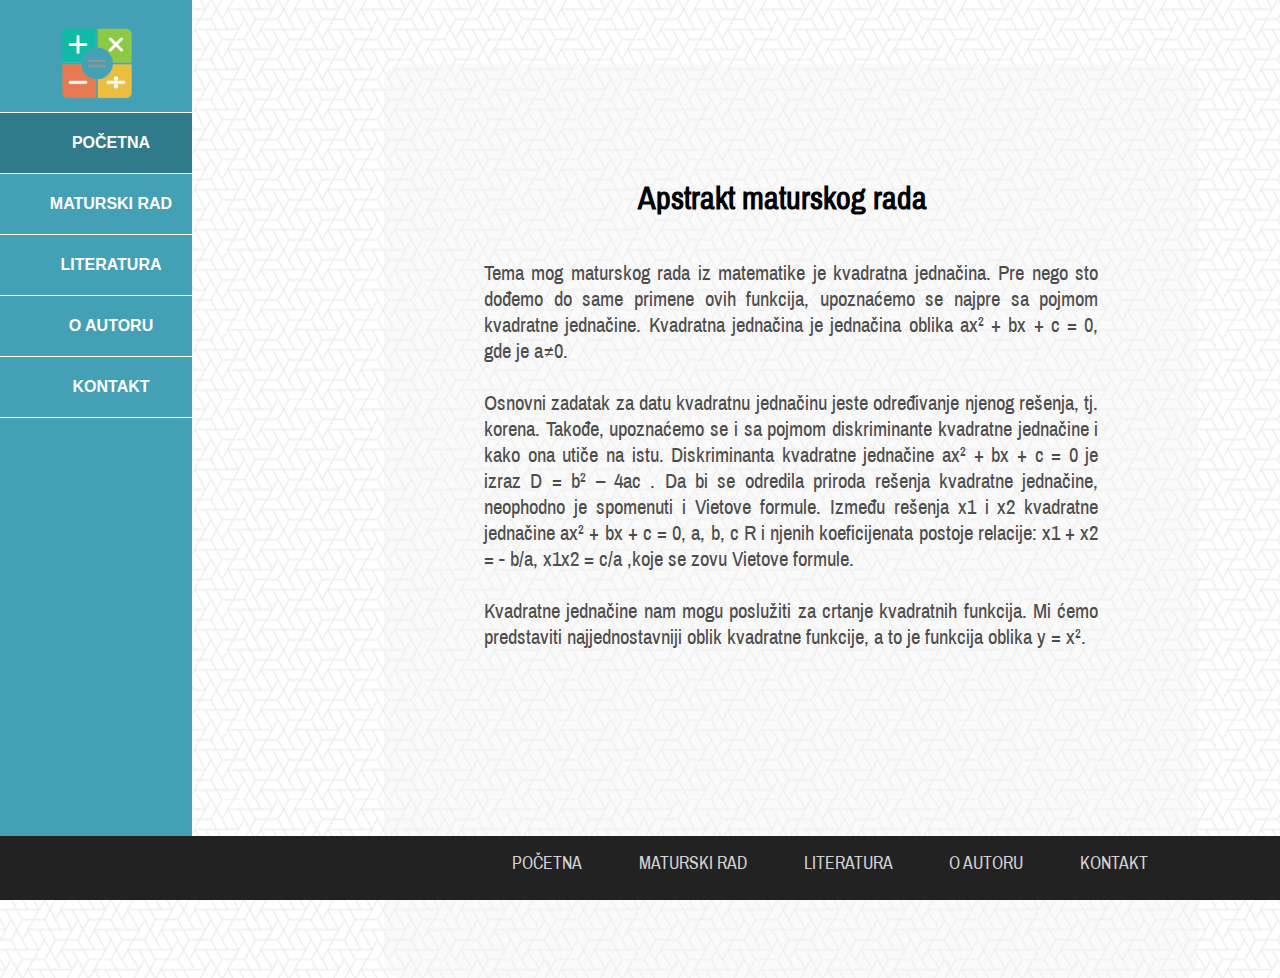
<file: index.html>
<!DOCTYPE HTML>

<html lang="en">
<head>
    <title>Apstrakt maturskog rada</title>
    <meta charset="utf-8" />
    <meta name="viewport" content="width=device-width, initial-scale=1" />
    <link rel="stylesheet" href="test.css"/>
</head>

<body>
    <div class="container">
        <div class="meni">
           <a href="index.html"> <img class="logo" src ="Slike/logo.png"></a>
           <nav>
            <ul>
                <li class="active"><a href="index.html">Početna</a></li>
                <li><a href="maturskirad.html">Maturski rad</a></li>
                <li><a href="literatura.html">Literatura</a></li>
                <li><a href="oautoru.html">O autoru</a></li>
                <li><a href="kontakt.html">Kontakt</a></li>
            </ul>
          </nav>
        </div>

        <div class="main">
            <div class = "sadrzaj">
              <h1 class="centar">Apstrakt maturskog rada</h1>
              <br>
              <p>Tema mog maturskog rada iz matematike je kvadratna jednačina.
              Pre nego sto dođemo do same primene ovih funkcija, upoznaćemo se najpre sa pojmom kvadratne jednačine.
              Kvadratna jednačina je jednačina oblika ax² + bx + c = 0, gde je a≠0.<br><br>
              Osnovni zadatak za datu kvadratnu jednačinu jeste određivanje njenog rešenja, tj. korena.
              Takođe, upoznaćemo se i sa pojmom diskriminante kvadratne jednačine i kako ona utiče na istu.
              Diskriminanta kvadratne jednačine ax² + bx + c = 0 je izraz D = b² – 4ac .
              Da bi se odredila priroda rešenja kvadratne jednačine, neophodno je spomenuti i Vietove formule.
              Između rešenja x1 i x2 kvadratne jednačine ax² + bx + c = 0, a, b, c  R i njenih koeficijenata postoje relacije:
              x1 + x2 = - b/a,      x1x2 = c/a ,koje se zovu Vietove formule.<br><br>
              Kvadratne jednačine nam mogu poslužiti za crtanje kvadratnih funkcija.
              Mi ćemo predstaviti najjednostavniji oblik kvadratne funkcije, a to je funkcija oblika y = x².</p>

            </div>
        </div>
        <footer>
          <div class="wrapper">
              <ul>
                <li><a href="index.html">Početna</a></li>
                <li><a href="maturskirad.html">Maturski rad</a></li>
                <li><a href="literatura.html">Literatura</a></li>
                <li><a href="oautoru.html">O autoru</a></li>
                <li><a href="kontakt.html">Kontakt</a></li>
              </ul>
          </div>
        </footer>
    </div>

</body>
</html>
</file>
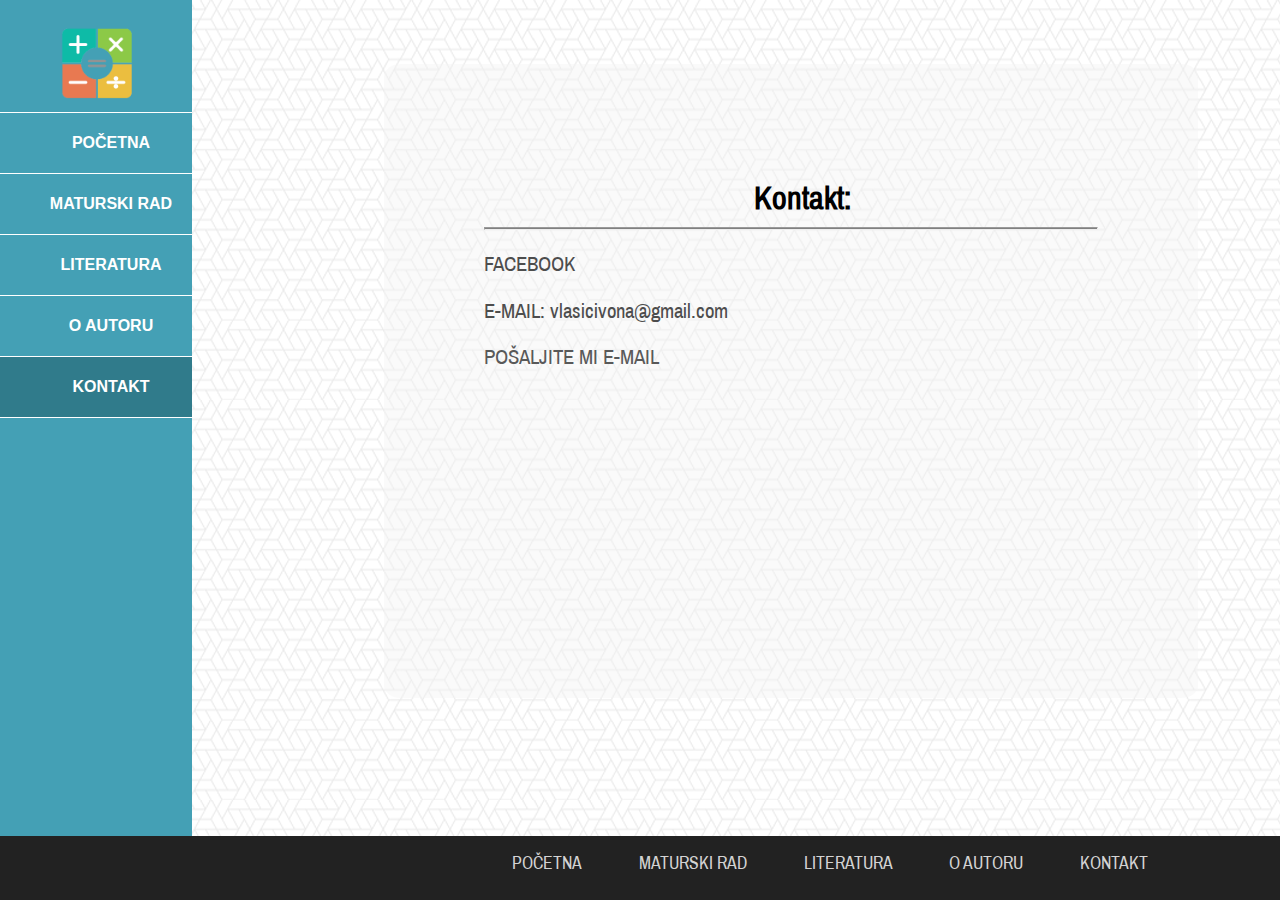
<file: kontakt.html>
<!DOCTYPE HTML>

<html lang="en">
<head>
    <title>Kontakt</title>
    <meta charset="utf-8" />
    <meta name="viewport" content="width=device-width, initial-scale=1" />
    <link rel="stylesheet" href="test.css"/>
</head>

<body>
    <div class="container">
        <div class="meni">
           <a href="index.html"> <img class="logo" src ="Slike/logo.png"></a>
           <nav>
            <ul>
                <li><a href="index.html">Početna</a></li>
                <li><a href="maturskirad.html">Maturski rad</a></li>
                <li><a href="literatura.html">Literatura</a></li>
                <li><a href="oautoru.html">O autoru</a></li>
                <li class="active"><a href="kontakt.html">Kontakt</a></li>
            </ul>
          </nav>
        </div>

        <div class="main">
            <div class = "sadrzaj">

              <h1 class="centar naslovnasredini">Kontakt: </h1>
              <hr>
              <a href="https://www.facebook.com/ivona.vlasic" class="mailtolink"><p>FACEBOOK</p></a>
              <p>E-MAIL: vlasicivona@gmail.com<p>
              <a href="mailto:vlasicivona@gmail.com" class="mailtolink">Pošaljite mi e-mail</a>
              <br>


            </div>
        </div>
        <footer>
          <div class="wrapper">
              <ul>
                <li><a href="index.html">Početna</a></li>
                <li><a href="maturskirad.html">Maturski rad</a></li>
                <li><a href="literatura.html">Literatura</a></li>
                <li><a href="oautoru.html">O autoru</a></li>
                <li><a href="kontakt.html">Kontakt</a></li>
              </ul>
          </div>
        </footer>
    </div>

</body>
</html>
</file>
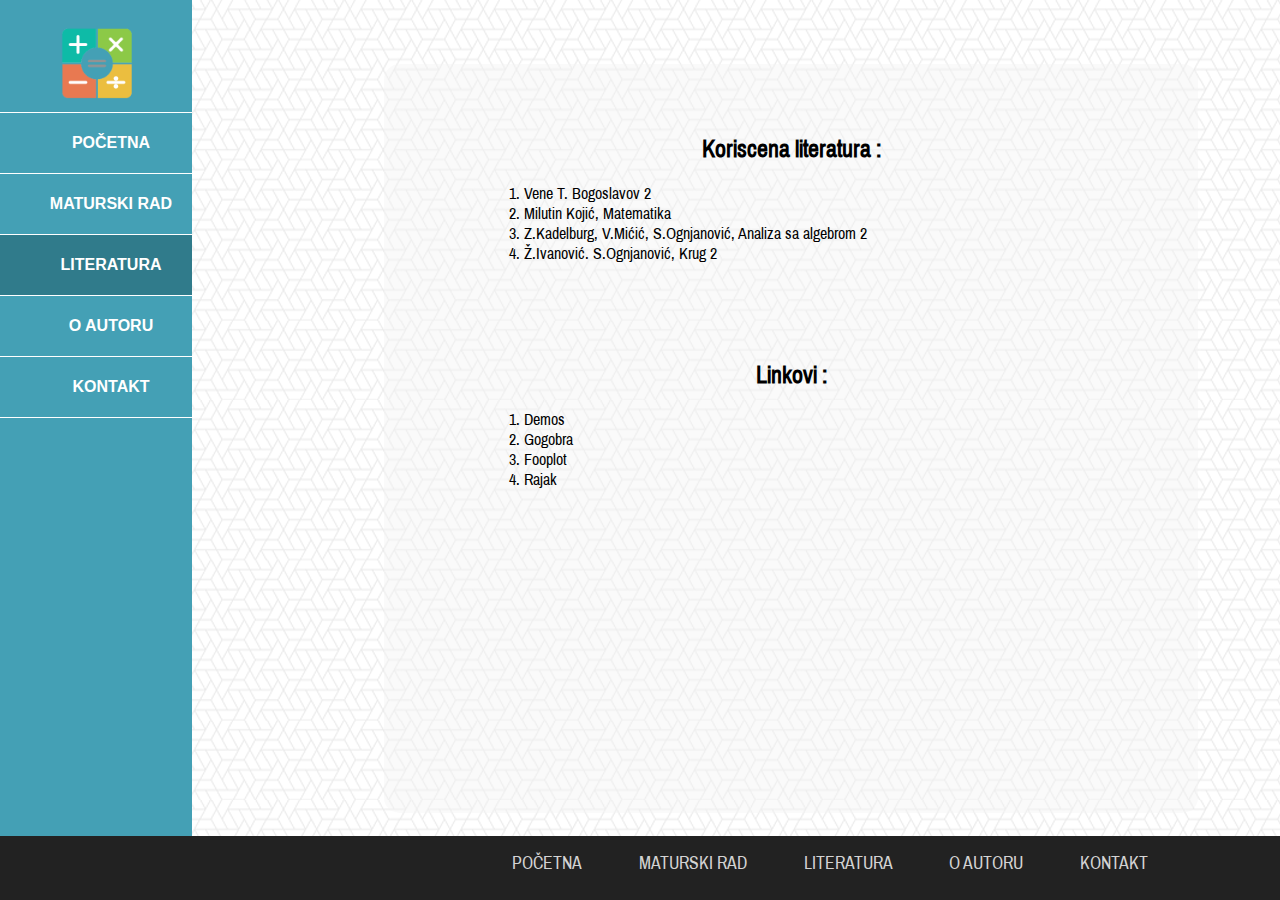
<file: literatura.html>
<!DOCTYPE HTML>

<html lang="en">
<head>
    <title>Literatura</title>
    <meta charset="utf-8" />
    <meta name="viewport" content="width=device-width, initial-scale=1" />
    <link rel="stylesheet" href="test.css"/>
</head>

<body>
    <div class="container">
        <div class="meni">
           <a href="index.html"> <img class="logo" src ="Slike/logo.png"></a>
           <nav>
            <ul>
                <li><a href="index.html">Početna</a></li>
                <li><a href="maturskirad.html">Maturski rad</a></li>
                <li class="active"><a href="literatura.html">Literatura</a></li>
                <li><a href="oautoru.html">O autoru</a></li>
                <li><a href="kontakt.html">Kontakt</a></li>
            </ul>
          </nav>
        </div>

        <div class="main">
            <div class = "sadrzaj">

              <h2 class="sredina">Koriscena literatura : </h2>
              <ol>
                <li> Vene T. Bogoslavov 2 </li>
                <li> Milutin Kojić, Matematika </li>
                <li>Z.Kadelburg, V.Mićić, S.Ognjanović, Analiza sa algebrom 2</li>
                <li> Ž.Ivanović. S.Ognjanović, Krug 2</li>
              </ol>
              <br><br><br>
              <h2 class="sredina">Linkovi : </h2>
                <ol class = "sredjivanjelinkova">
                  <li> <a href="https://www.desmos.com " >Demos</a></li>
                  <li> <a href=" https://www.geogebra.org">Gogobra </a></li>
                  <li> <a href="http://fooplot.com" >Fooplot</a></li>
                  <li> <a href="http://www.rajak.rs" >Rajak</a></li>
              </ol>
            </div>
        </div>
        <footer>
          <div class="wrapper">
              <ul>
                <li><a href="index.html">Početna</a></li>
                <li><a href="maturskirad.html">Maturski rad</a></li>
                <li><a href="literatura.html">Literatura</a></li>
                <li><a href="oautoru.html">O autoru</a></li>
                <li><a href="kontakt.html">Kontakt</a></li>
              </ul>
          </div>
        </footer>
    </div>

</body>
</html>
</file>
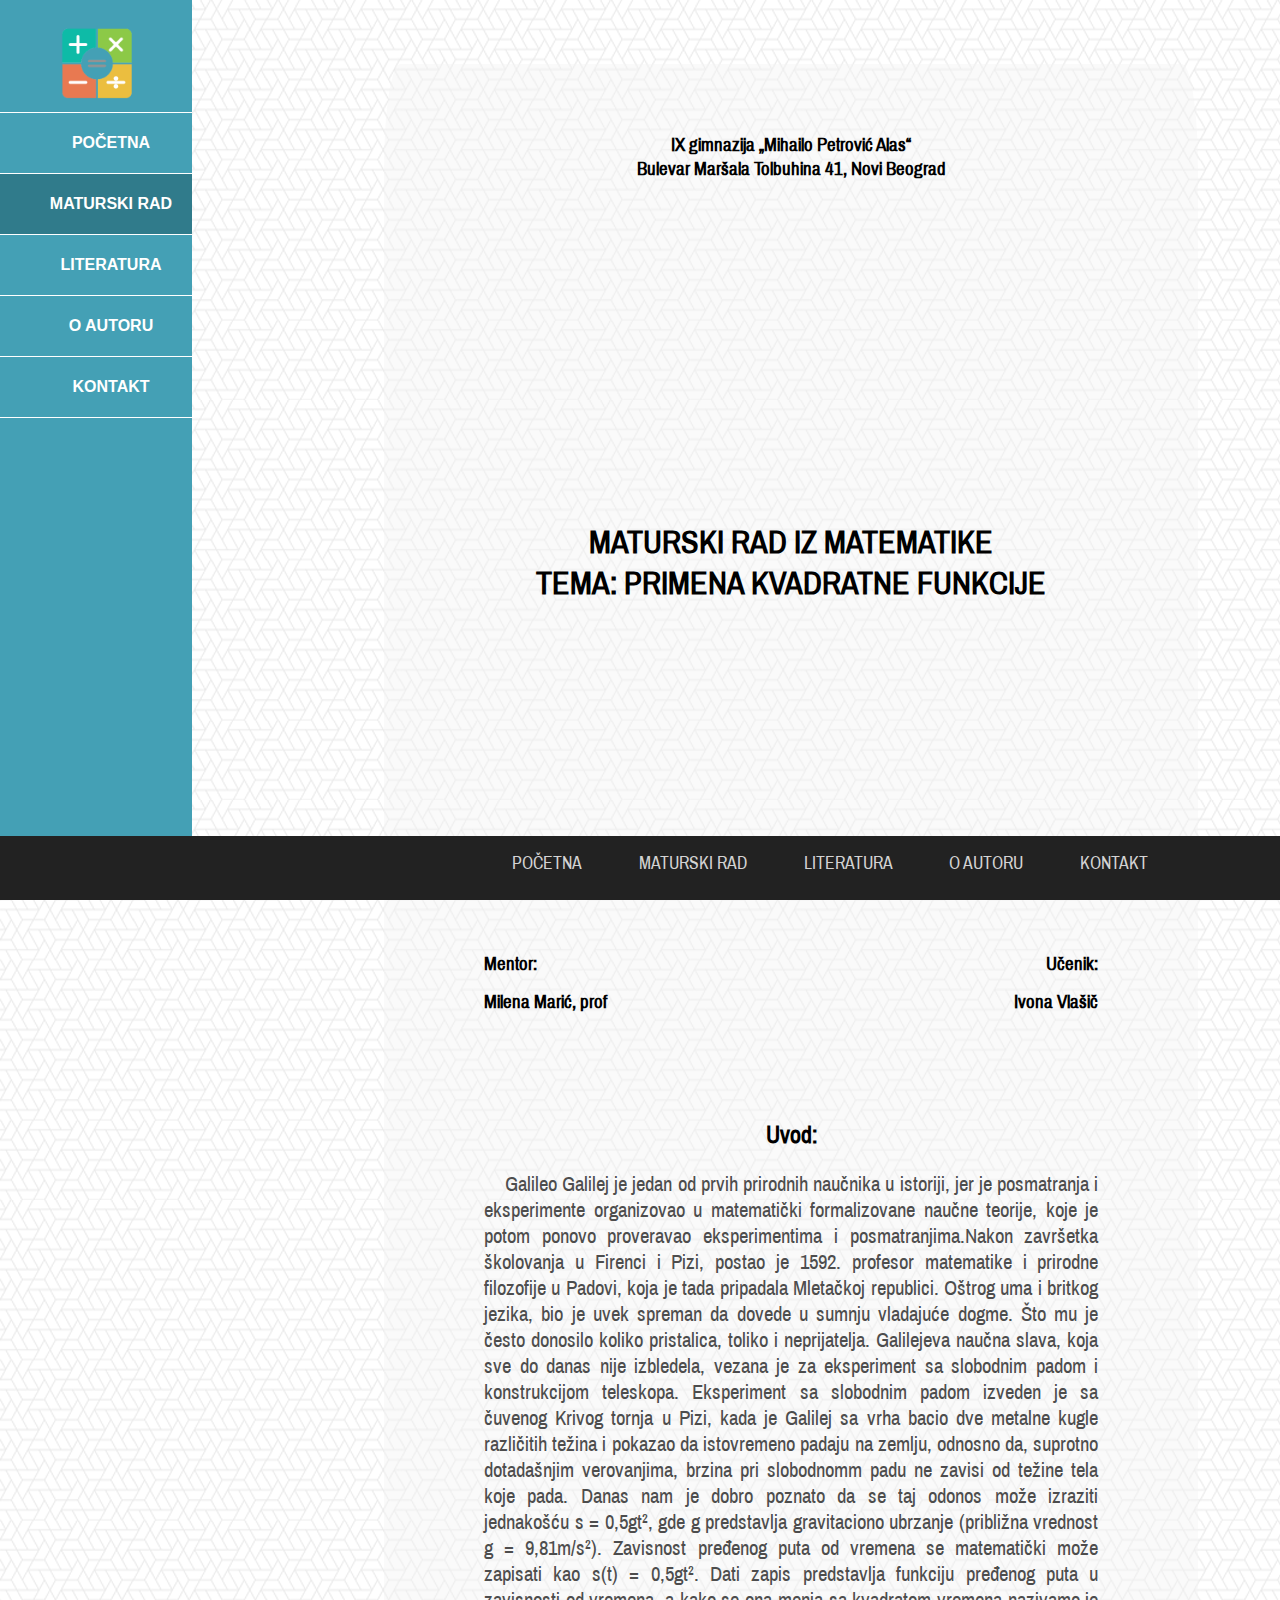
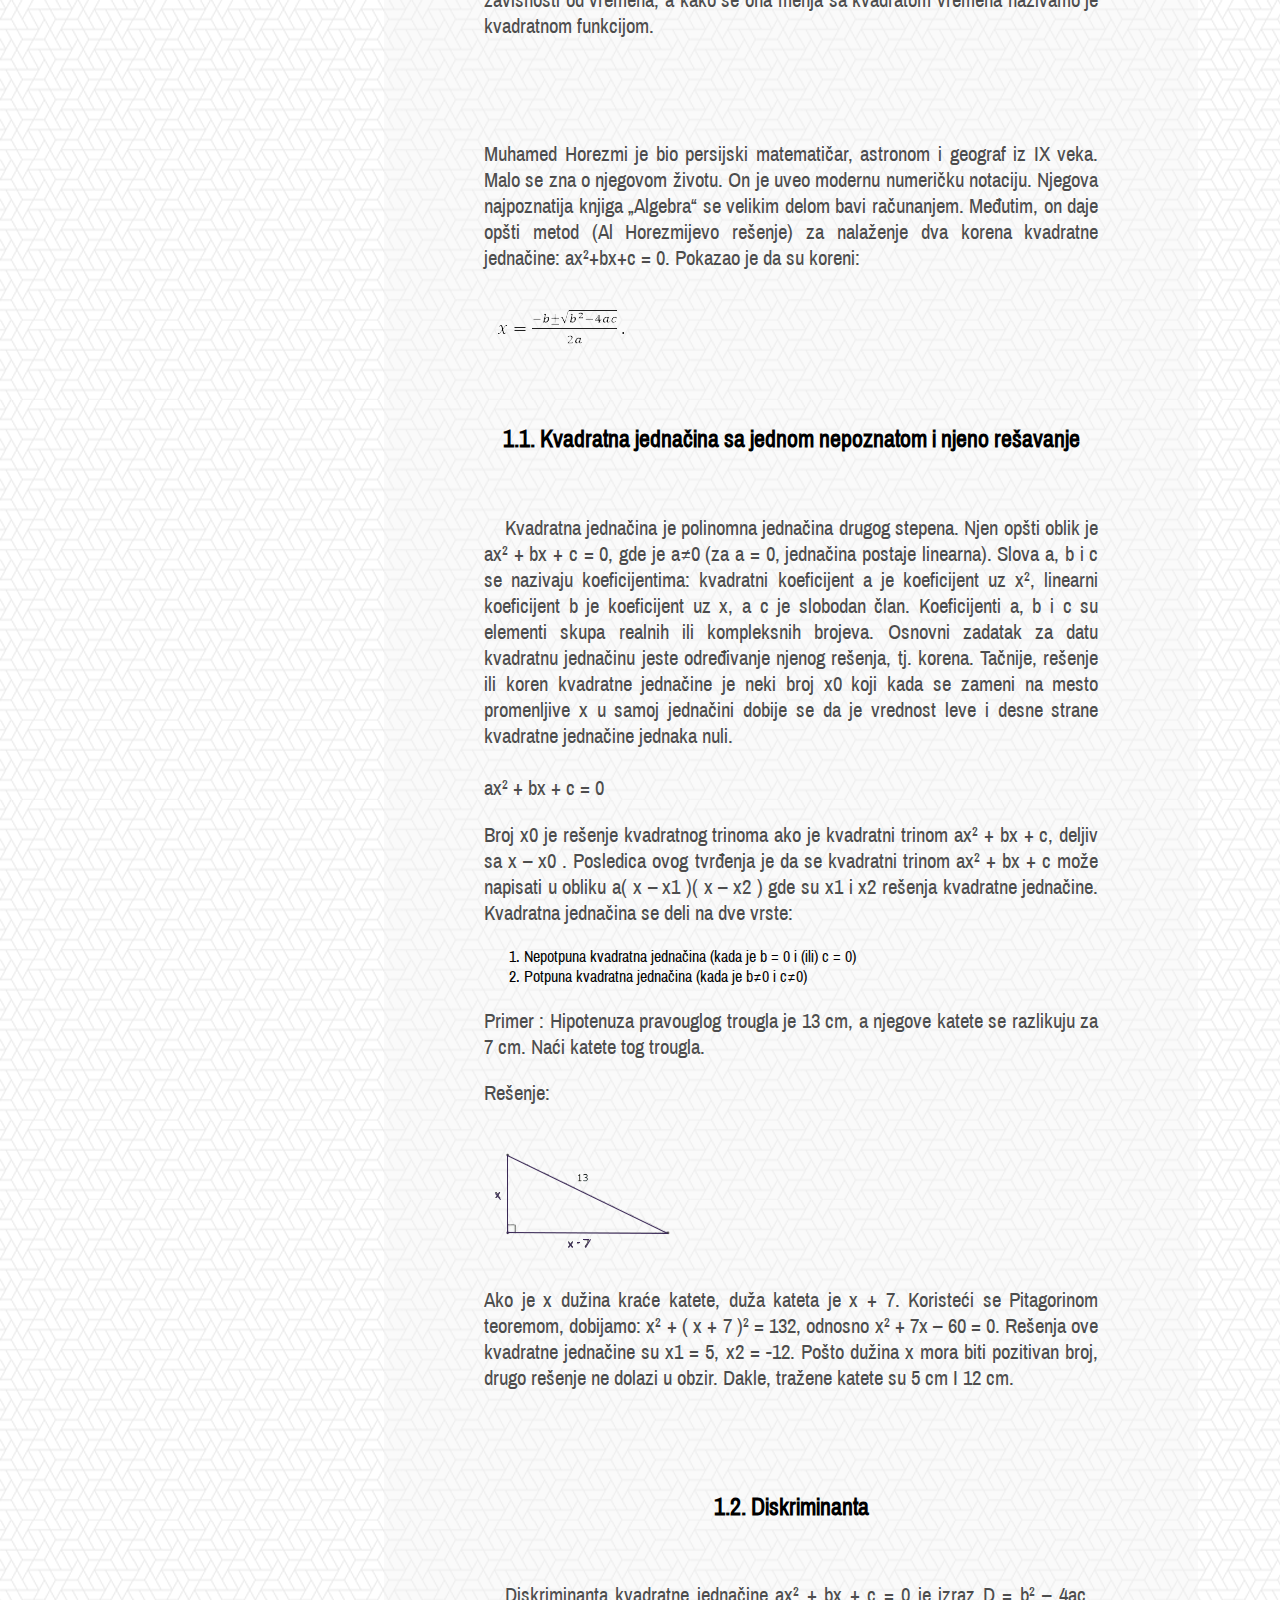
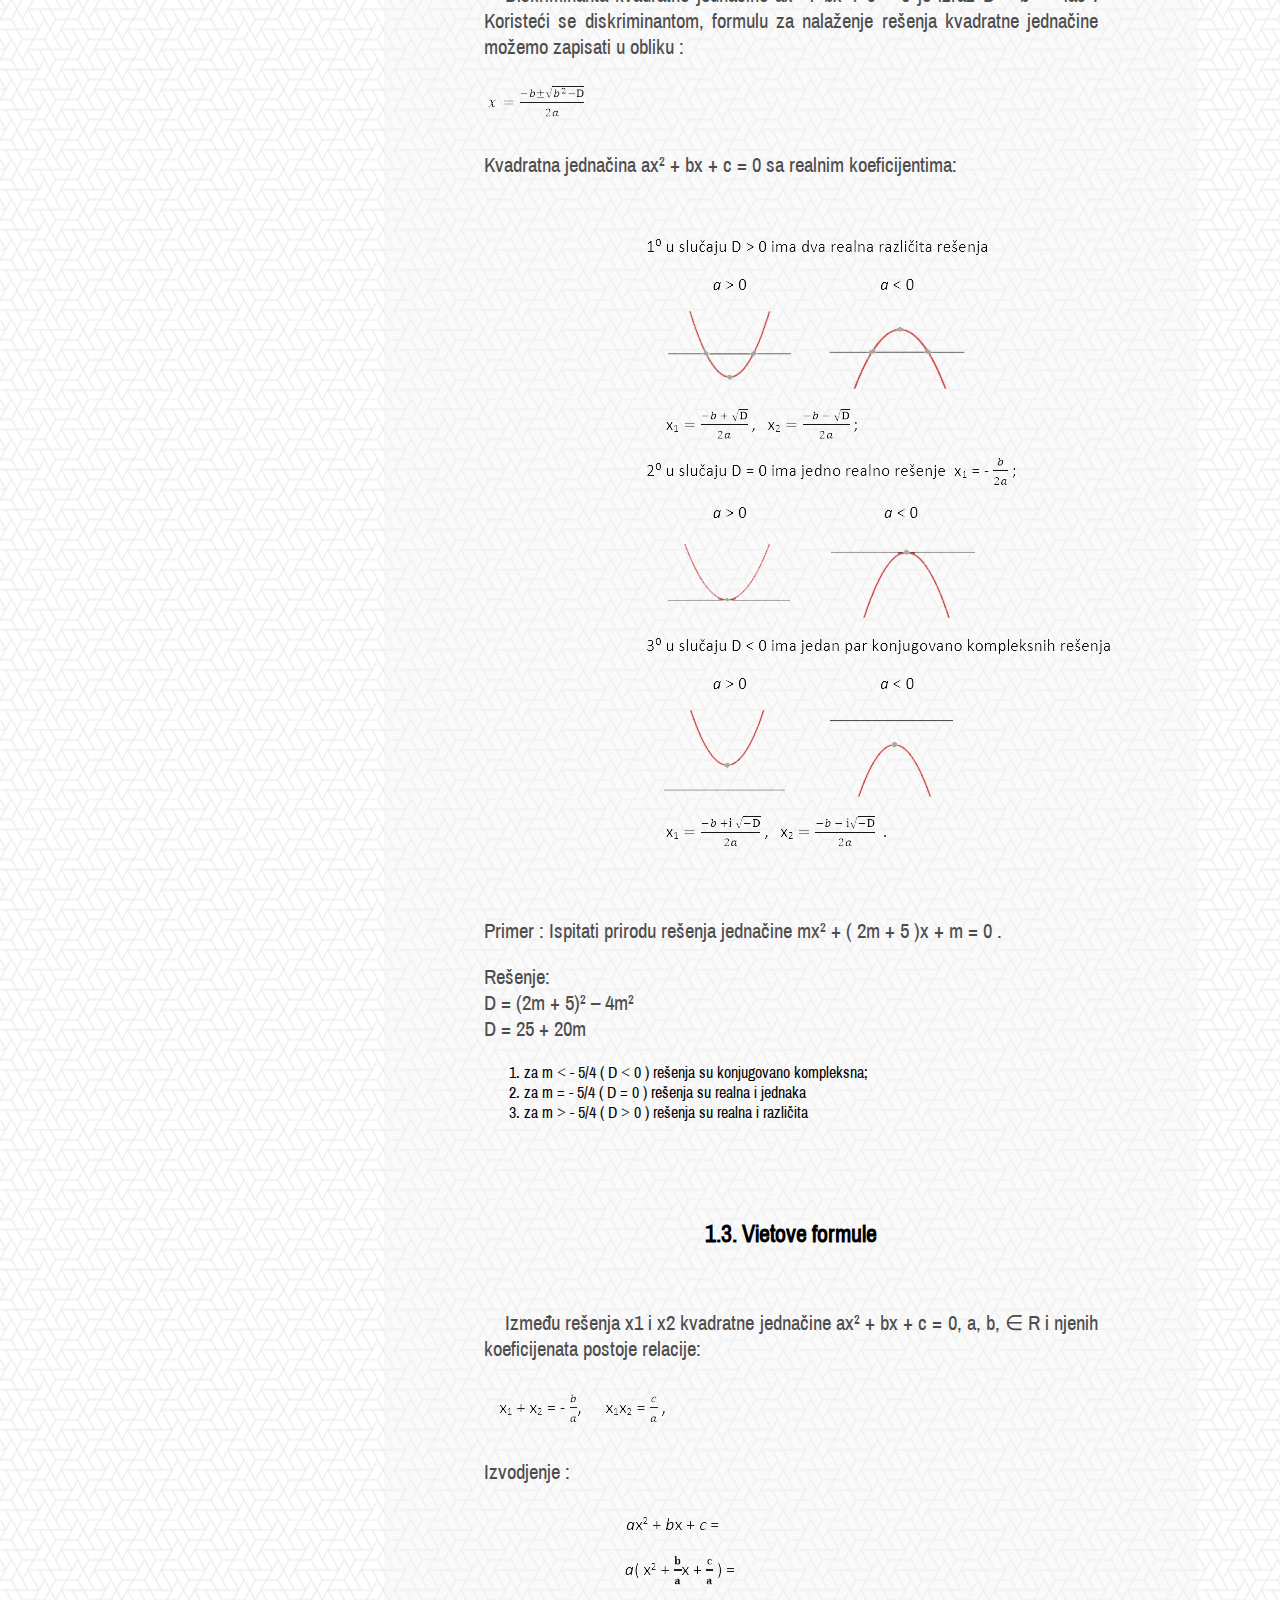
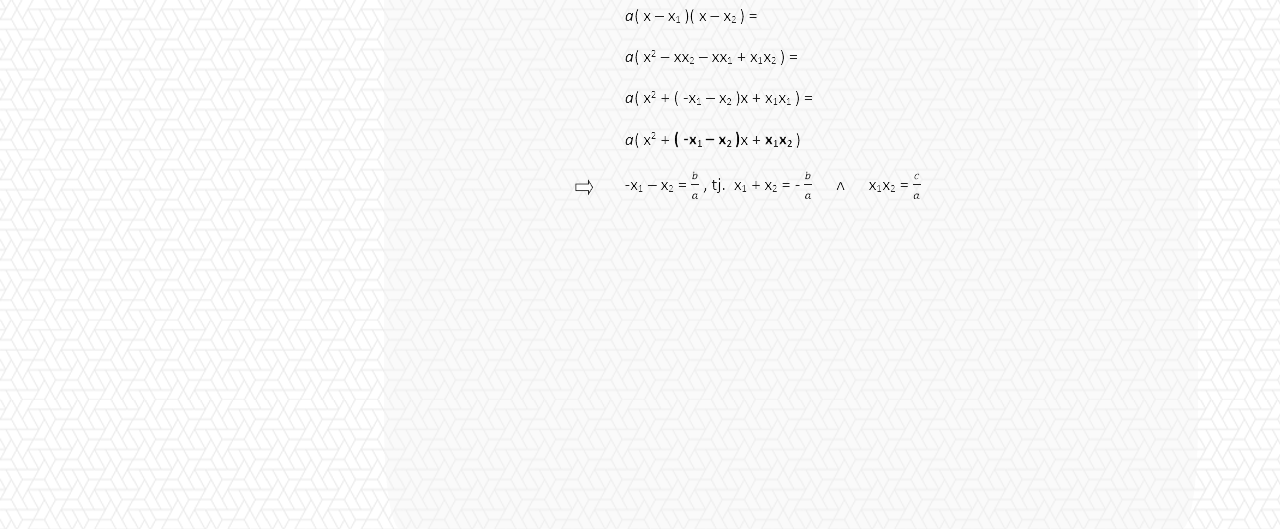
<file: maturskirad.html>
<!DOCTYPE HTML>

<html lang="en">
<head>
    <title>Maturski rad</title>
    <meta charset="utf-8" />
    <meta name="viewport" content="width=device-width, initial-scale=1" />
    <link rel="stylesheet" href="test.css"/>
</head>

<body>
    <div class="container">
        <div class="meni">
           <a href="index.html"> <img class="logo" src ="Slike/logo.png"></a>
           <nav>
            <ul>
                <li><a href="index.html">Početna</a></li>
                <li class="active"><a href="maturskirad.html">Maturski rad</a></li>
                <li><a href="literatura.html">Literatura</a></li>
                <li><a href="oautoru.html">O autoru</a></li>
                <li><a href="kontakt.html">Kontakt</a></li>
            </ul>
          </nav>
        </div>

        <div class="main">
            <div class = "sadrzaj">
                <h3 class="sredina">IX gimnazija „Mihailo Petrović Alas“
                <br>Bulevar Maršala Tolbuhina 41, Novi Beograd </h3>

                <h1 class="sredina naslov" > Maturski rad iz matematike
                <br>Tema: Primena kvadratne funkcije</h1>

                <div class="imena">
                  <h3 class="levo">Mentor: </h3>
                  <h3 class="desno">Učenik: </h3>
                  <div class="ciscenje"></div>
                  <h3 class="levo">Milena Marić, prof </h3>
                  <h3 class="desno">Ivona Vlašič</h3>
                  <div class="ciscenje"></div>
              </div>
              <br><br><br><br>

<!--- -UVOD-->

              <h2 class="sredina">Uvod: </h2>
                <p class="uvlacenje">Galileo Galilej je jedan od prvih prirodnih naučnika u istoriji, jer je posmatranja i eksperimente organizovao u matematički formalizovane naučne teorije, koje je potom ponovo proveravao eksperimentima i posmatranjima.Nakon završetka školovanja u Firenci i Pizi, postao je 1592. profesor matematike i prirodne filozofije u Padovi, koja je tada pripadala Mletačkoj republici.
                  Oštrog uma i britkog jezika, bio je uvek spreman da dovede u sumnju vladajuće dogme. Što mu je često donosilo koliko pristalica, toliko i neprijatelja. Galilejeva naučna slava, koja sve do danas nije izbledela, vezana je za eksperiment sa slobodnim padom i konstrukcijom teleskopa. Eksperiment sa slobodnim padom izveden je sa čuvenog Krivog tornja u Pizi, kada je Galilej sa vrha bacio dve metalne kugle različitih težina i pokazao da istovremeno padaju na zemlju, odnosno da, suprotno dotadašnjim verovanjima, brzina pri slobodnomm padu ne zavisi od težine tela koje pada.
                  Danas nam je dobro poznato da se taj odonos može izraziti jednakošću s = 0,5gt², gde g predstavlja gravitaciono ubrzanje (približna vrednost g = 9,81m/s²). Zavisnost pređenog puta od vremena se matematički može zapisati kao s(t) = 0,5gt². Dati zapis predstavlja funkciju pređenog puta u zavisnosti od vremena, a kako se ona menja sa kvadratom vremena nazivamo je kvadratnom funkcijom. </p>
                  <br><br><br>

                  <p>Muhamed Horezmi je bio persijski matematičar, astronom i geograf iz IX veka. Malo se zna o njegovom životu. On je uveo modernu numeričku notaciju. Njegova najpoznatija knjiga „Algebra“ se velikim delom bavi računanjem. Međutim, on daje opšti metod (Al Horezmijevo rešenje) za nalaženje dva korena kvadratne jednačine:
                    ax²+bx+c = 0. Pokazao je da su koreni:
                  </p> <img src="Slike/jednacina1.png" >
                  <br><br><br>

<!--- -KVADRATNA JEDNACINA SA JEDNOM NEPOZNATOM -->

            <h2 class="sredina">1.1. Kvadratna jednačina sa jednom nepoznatom i njeno rešavanje</h2>
                <br>
                <p class="uvlacenje">
                    Kvadratna jednačina je polinomna jednačina drugog stepena. Njen opšti oblik je ax² + bx + c = 0, gde je a≠0 (za a = 0, jednačina postaje linearna). Slova a, b i c se nazivaju koeficijentima: kvadratni koeficijent a je koeficijent uz x², linearni koeficijent b je koeficijent uz x, a c je slobodan član. Koeficijenti a, b i c su elementi skupa realnih ili kompleksnih brojeva. Osnovni zadatak za datu kvadratnu jednačinu jeste određivanje njenog rešenja, tj. korena. Tačnije, rešenje ili koren kvadratne jednačine je neki broj x0 koji kada se zameni na mesto promenljive x u samoj jednačini dobije se da je vrednost leve i desne strane kvadratne jednačine jednaka nuli.
                    <br><br>
                    ax² + bx + c = 0
                </p>

                <p>
                    Broj x0 je rešenje kvadratnog trinoma ako je kvadratni trinom ax² + bx + c, deljiv sa x – x0 . Posledica ovog tvrđenja je da se kvadratni trinom  ax² + bx + c može napisati u obliku a( x – x1 )( x – x2 ) gde su x1 i x2 rešenja kvadratne jednačine. Kvadratna jednačina se deli na dve vrste:
                </p>

                <ol>
                    <li> Nepotpuna kvadratna jednačina (kada je b = 0 i (ili) c = 0) </li>
                    <li> Potpuna kvadratna jednačina (kada je b≠0 i c≠0) </li>
                </ol>

                <p>Primer : Hipotenuza pravouglog trougla je 13 cm, a njegove katete se razlikuju za 7 cm. Naći katete tog trougla. </p>
                <p>Rešenje: <p>
                <img src="Slike/trougao1.png">
                <p>
                  Ako je x dužina kraće katete, duža kateta je x + 7. Koristeći se Pitagorinom teoremom, dobijamo:
                    x² + ( x + 7 )² = 132, odnosno x² + 7x – 60 = 0.
                    Rešenja ove kvadratne jednačine su x1 = 5, x2 = -12.
                    Pošto dužina x mora biti pozitivan broj, drugo rešenje ne dolazi u obzir. Dakle, tražene katete su 5 cm I 12 cm.
                </p>
                <br><br><br>
<!--- -DISKRIMINANTA -->

          <h2 class="sredina">1.2. Diskriminanta </h2>
            <br>
            <p class="uvlacenje">
              Diskriminanta kvadratne jednačine ax² + bx + c = 0 je izraz D = b² – 4ac . Koristeći se diskriminantom, formulu za nalaženje rešenja kvadratne jednačine možemo
              zapisati u obliku :
            </p>
            <img src="Slike/jednacina2.png" >

            <p>Kvadratna jednačina ax² + bx + c = 0 sa realnim koeficijentima: </p>
            <img src="Slike/grafik1.png" class="centar">
            <p>Primer : Ispitati prirodu rešenja jednačine mx² + ( 2m + 5 )x + m = 0 . </p>
            <p>Rešenje: <br>
              D = (2m + 5)² – 4m² <br>
              D =  25 + 20m<br>
            </p>

              <ol>
                <li>za m ˂ - 5/4  ( D ˂ 0 ) rešenja su konjugovano kompleksna; </li>
                <li>za m = - 5/4  ( D = 0 )  rešenja su realna i jednaka</li>
                <li>za m ˃ - 5/4  ( D ˃ 0 )  rešenja su realna i različita </li>
              </ol>
              <br><br><br>
<!-- VIETOVE FORMULE -->

          <h2 class="sredina">1.3. Vietove formule </h2>
            <br>
            <p class="uvlacenje">
              Između rešenja x1 i x2 kvadratne jednačine ax² + bx + c = 0, a, b, ∈ R i njenih koeficijenata postoje relacije:
            </p>
            <img src="Slike/jednacina3.png">
            <p> Izvodjenje : </p>

            <img src="Slike/jednacina4.png">


            </div>
        </div>
        <footer>
          <div class="wrapper">
              <ul>
                <li><a href="index.html">Početna</a></li>
                <li><a href="maturskirad.html">Maturski rad</a></li>
                <li><a href="literatura.html">Literatura</a></li>
                <li><a href="oautoru.html">O autoru</a></li>
                <li><a href="kontakt.html">Kontakt</a></li>
              </ul>
          </div>
        </footer>
    </div>

</body>
</html>
</file>
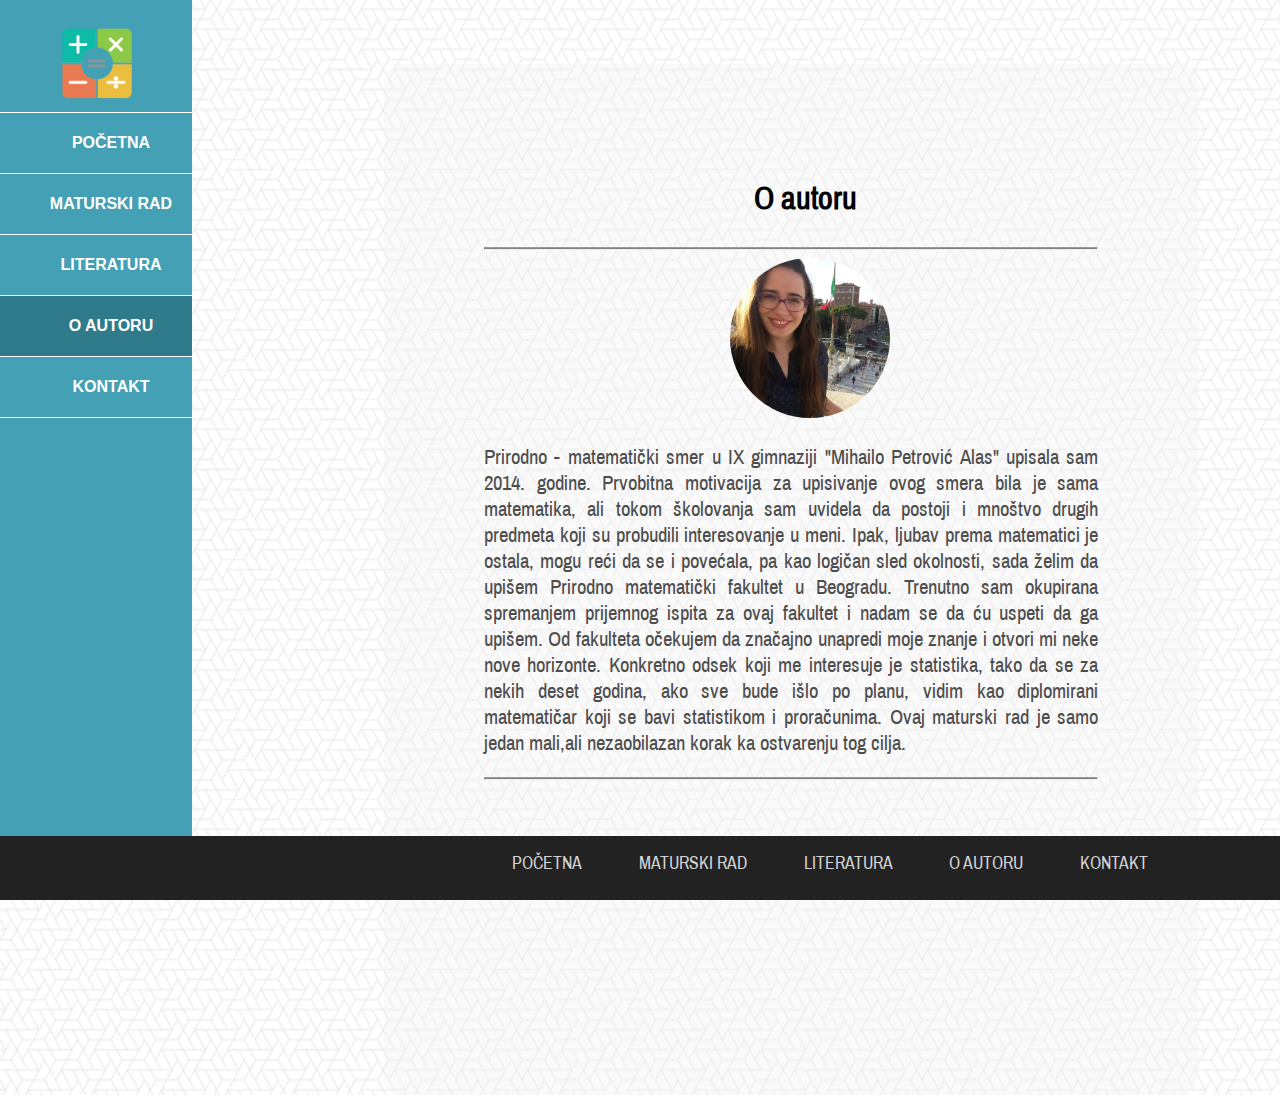
<file: oautoru.html>
<!DOCTYPE HTML>

<html lang="en">
<head>
    <title>O autoru</title>
    <meta charset="utf-8" />
    <meta name="viewport" content="width=device-width, initial-scale=1" />
    <link rel="stylesheet" href="test.css"/>
</head>

<body>
    <div class="container">
        <div class="meni">
           <a href="index.html"> <img class="logo" src ="Slike/logo.png"></a>
           <nav>
            <ul>
                <li><a href="index.html">Početna</a></li>
                <li><a href="maturskirad.html">Maturski rad</a></li>
                <li><a href="literatura.html">Literatura</a></li>
                <li class="active"><a href="oautoru.html">O autoru</a></li>
                <li><a href="kontakt.html">Kontakt</a></li>
            </ul>
          </nav>
        </div>

        <div class="main">
            <div class = "sadrzaj">

              <h1 class="centar naslovnasredini">O autoru</h1>
              <br>
              <hr>
              <a href="https://www.facebook.com/ivona.vlasic"><img src="Slike/mojaslika.jpg" class="mojaslika"></a>
              <p>Prirodno - matematički smer u IX gimnaziji "Mihailo Petrović Alas" upisala sam 2014. godine. Prvobitna motivacija za upisivanje ovog smera bila je sama matematika, ali tokom školovanja sam uvidela da postoji i mnoštvo drugih predmeta koji su probudili interesovanje u meni. Ipak, ljubav prema matematici je ostala, mogu reći da se i povećala, pa kao logičan sled okolnosti, sada želim da upišem Prirodno matematički fakultet u Beogradu. Trenutno sam okupirana spremanjem prijemnog ispita za ovaj fakultet i nadam se da ću uspeti da ga upišem. Od fakulteta očekujem da značajno unapredi moje znanje i otvori mi neke nove horizonte. Konkretno odsek koji me interesuje je statistika, tako da se za nekih deset godina, ako sve bude išlo po planu, vidim kao diplomirani matematičar koji se bavi statistikom i proračunima. Ovaj maturski rad je samo jedan mali,ali nezaobilazan korak ka ostvarenju tog cilja.
              </p>
              <hr>
            </div>
        </div>
        <footer>
          <div class="wrapper">
              <ul>
                <li><a href="index.html">Početna</a></li>
                <li><a href="maturskirad.html">Maturski rad</a></li>
                <li><a href="literatura.html">Literatura</a></li>
                <li><a href="oautoru.html">O autoru</a></li>
                <li><a href="kontakt.html">Kontakt</a></li>
              </ul>
          </div>
        </footer>
    </div>

</body>
</html>
</file>
<file: test.css>
@charset "UTF-8";
@font-face {
  font-family: 'ArchivoNarrow';
  src: url('Fontovi/ArchivoNarrow-Regular.ttf');
}

/*=================OSNOVNO============*/
html{
  height: 100%;

}
body{
  height: 100%;
  margin: 0;
  background-image: url('Slike/pozadina.png');

}

.container {
  min-height: 100%;


}

.meni{
  float: left;
  width: 15%;
  height: 100%;
  background-color: #44a0b5;
  font-weight: bold;
  font-family: sans-serif;
  font-size: 1em;
  position: fixed;

}

.main{
  float : right;
  width: 80%;
  height: 100%;
  font-family: ArchivoNarrow;
  position: relative;


}

.sadrzaj{
  padding: 3.125em 6.25em;
  background-color: rgb(242, 242, 242, 0.42);
  border-radius: 2%;
  height : 100%;
  width: 60%;
  margin-left: 8em;
  margin-top: 4em;
  margin-right : 1em;
  padding-bottom: 30%;




}
.sadrzaj .naslov  {
  text-align: center;
  text-transform: uppercase;
}
.sadrzaj p{

  font-size: 1.3em;
  color:  #4d4d4d;
  text-align: justify;

}

.sredjivanjelinkova a{
  color: black;
  text-decoration: none;
}


/*==============NAVIGACIJA=======*/

.logo{
  display: block;
  margin-left: auto;
  margin-right: auto;
  padding-top: 1em;
  width: 50%;
}

.logo:hover{
  width: 60%;
  transition: width 1.2s;
}

 nav ul {
  width: 100%;
  margin: 0;
  padding: 0;
}

nav ul li{
  list-style: none;
  border-bottom: 0.063em solid white;
  padding-left: 1.875em;
  line-height : 3.750em;
  text-transform: uppercase;
  text-align: center;
}


nav ul li:first-child{
  border-top : 0.063em solid white;
}

nav ul li:hover{
  background-color: hotpink;
  transition-duration: 1s;
}

nav ul li a {
  text-decoration: none;
  color: white;
  display: block;
  line-height: 3.750em;
}

.active {
  background-color: #307b8b;
}


/*============================FOOTER==================*/

footer{
  float : center;
  width: 100%;
  background-color: #222;
  height: 4em;
  margin-top: 1em;
  position: fixed;
  bottom: 0;

}

footer ul{
  padding-left: 40%;
}

footer ul li{
  display: inline-block;
  list-style: none;
  font-size: 1.1em;
  margin-right: 3em;
  text-transform: uppercase;
  font-family: ArchivoNarrow;

}

footer ul li a{
  text-decoration: none;
  color: lightgrey;

}

footer ul li a:hover{
  color: white;
}

/*====================MATURSKI RAD ===============*/

.sredina{
  text-align: center;
}

.naslov{
  padding-top: 10em;
}

.levo{
  float:left;
}
.desno{
  float:right;
}

.ciscenje{
  clear:both;
  margin:0
  padding:0;
  float:0;
}

.imena{
  padding-top: 20em;
  line-height: 0em;
}

.slikejednacina{
  margin: 0;
  padding: 0;

}

.uvlacenje{
  text-indent: 1em;
}

.centar{
  margin : auto;
  padding-top: 2em;
  padding-left: 25%;
}


/*================================O AUTORU============================*/

.mojaslika{
  border-radius: 50%;
  height : 10em;
  margin-left: 40%;
}

.mojaslika:hover{
  height: 12em;
  transition: height 1.2s;
}

.naslovnasredini{
  padding-left: 44%;
}

hr{
  height: 1px;
  background-color: grey;
}

/*=================================KONTAKT======================*/

.mailtolink{
  text-decoration: none;
  color:  #595959;
  text-transform: uppercase;
}

.mailtolink:hover{
  color: hotpink;
  transition-duration: 1s;
  font-size: 1.2em;
}

.mailtolink p:hover{
  color: #6699ff;
}
</file>
